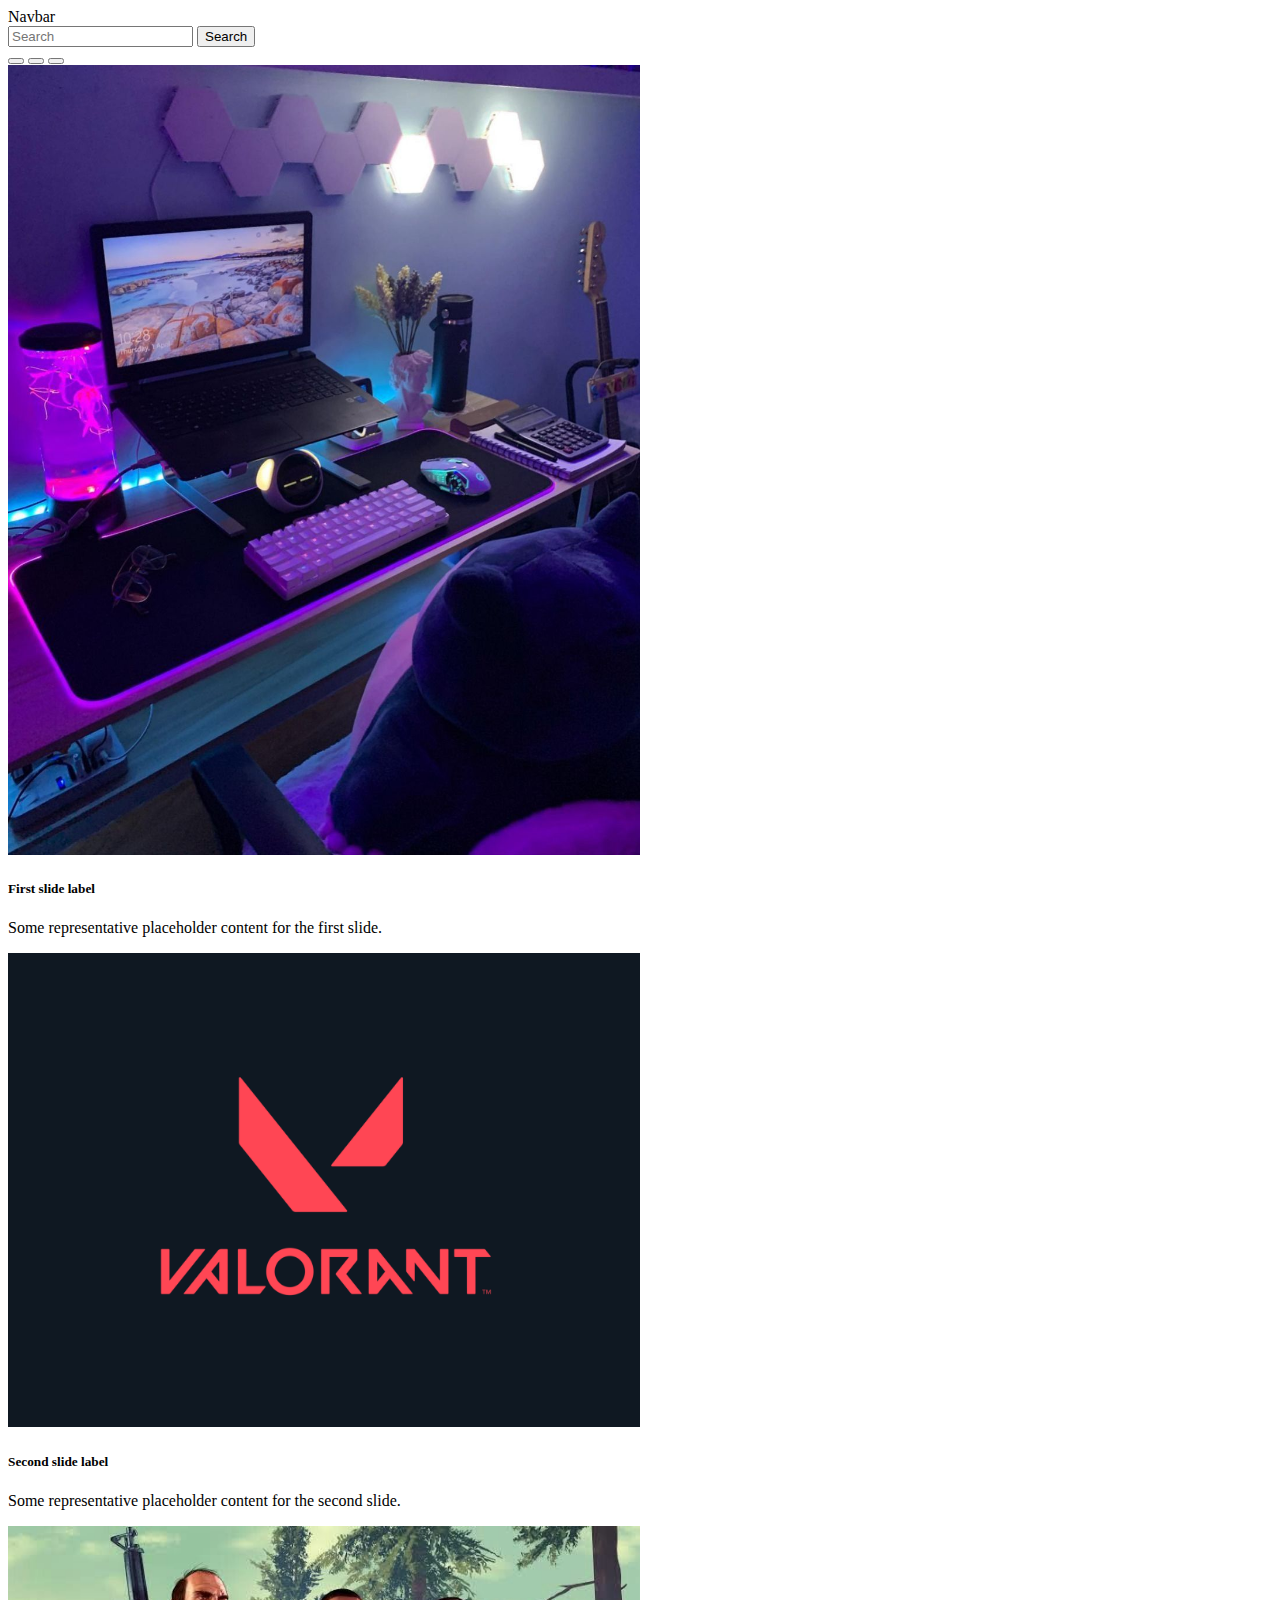
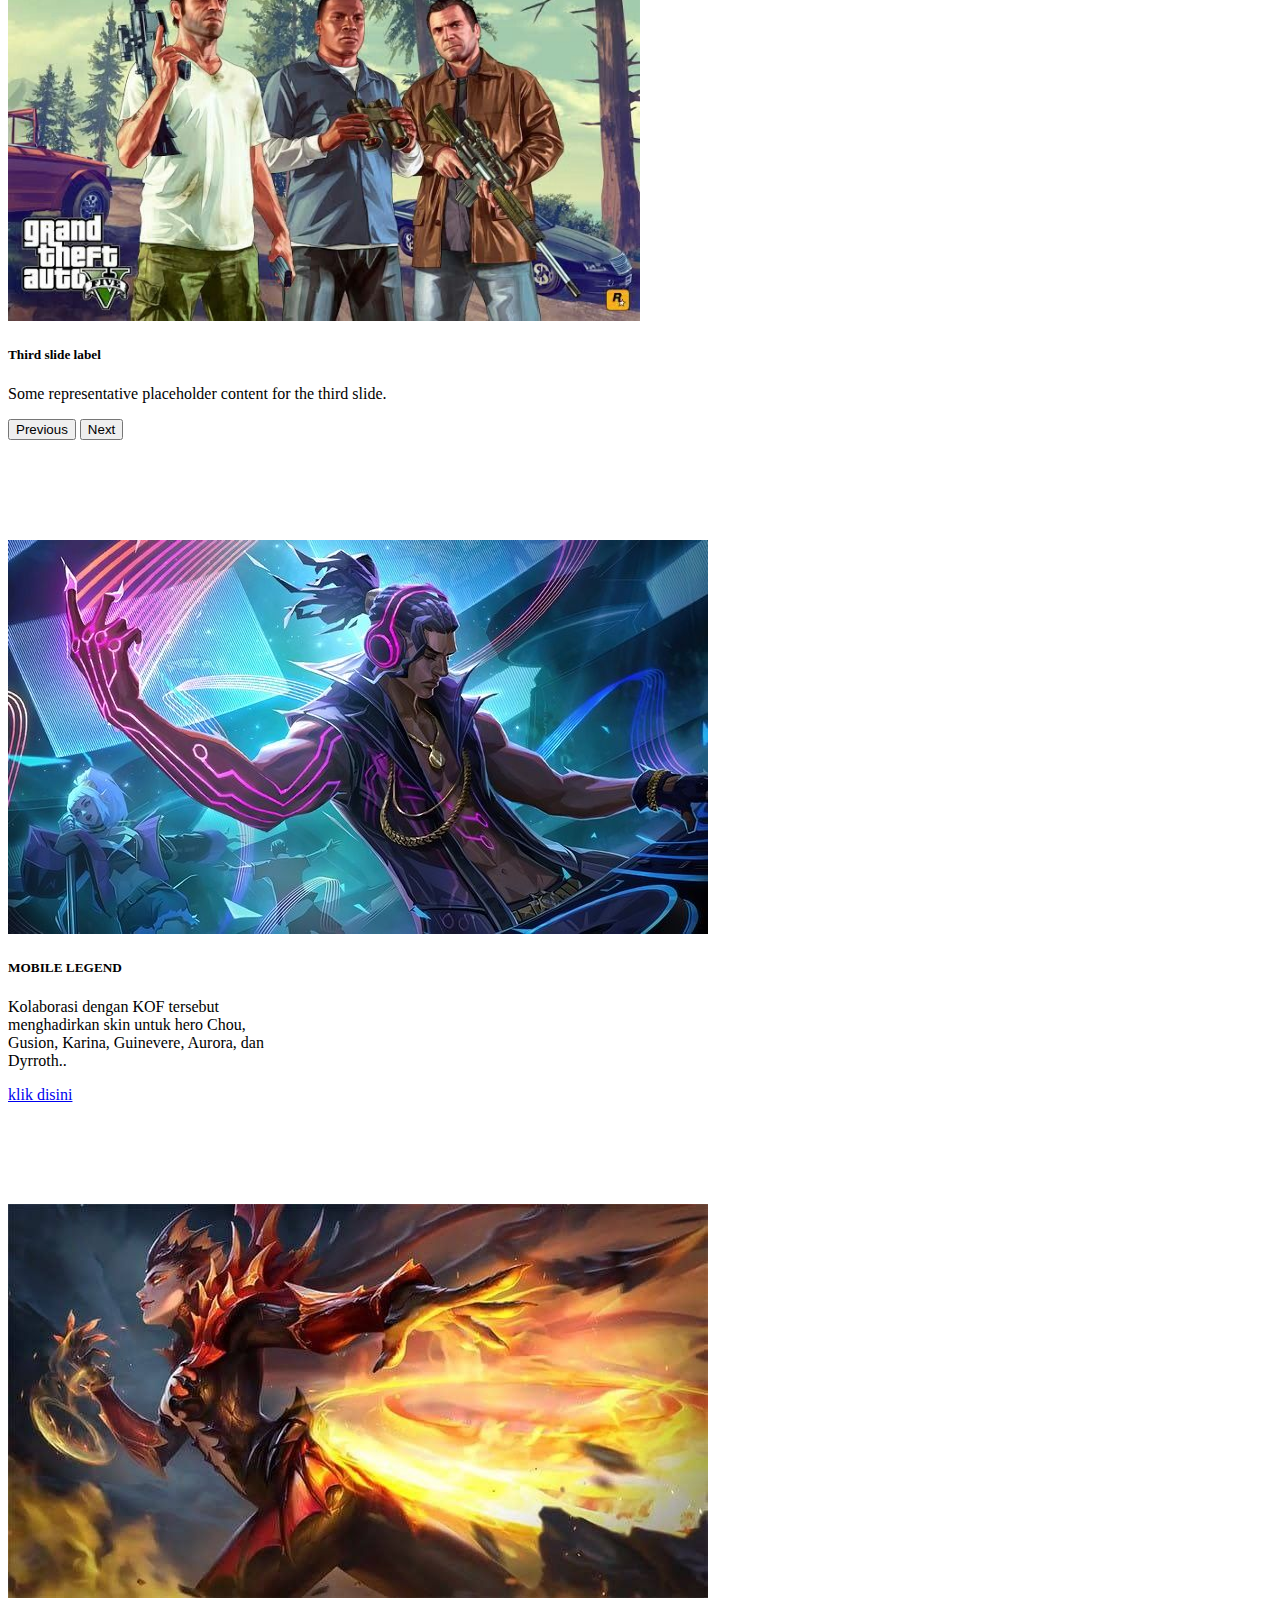
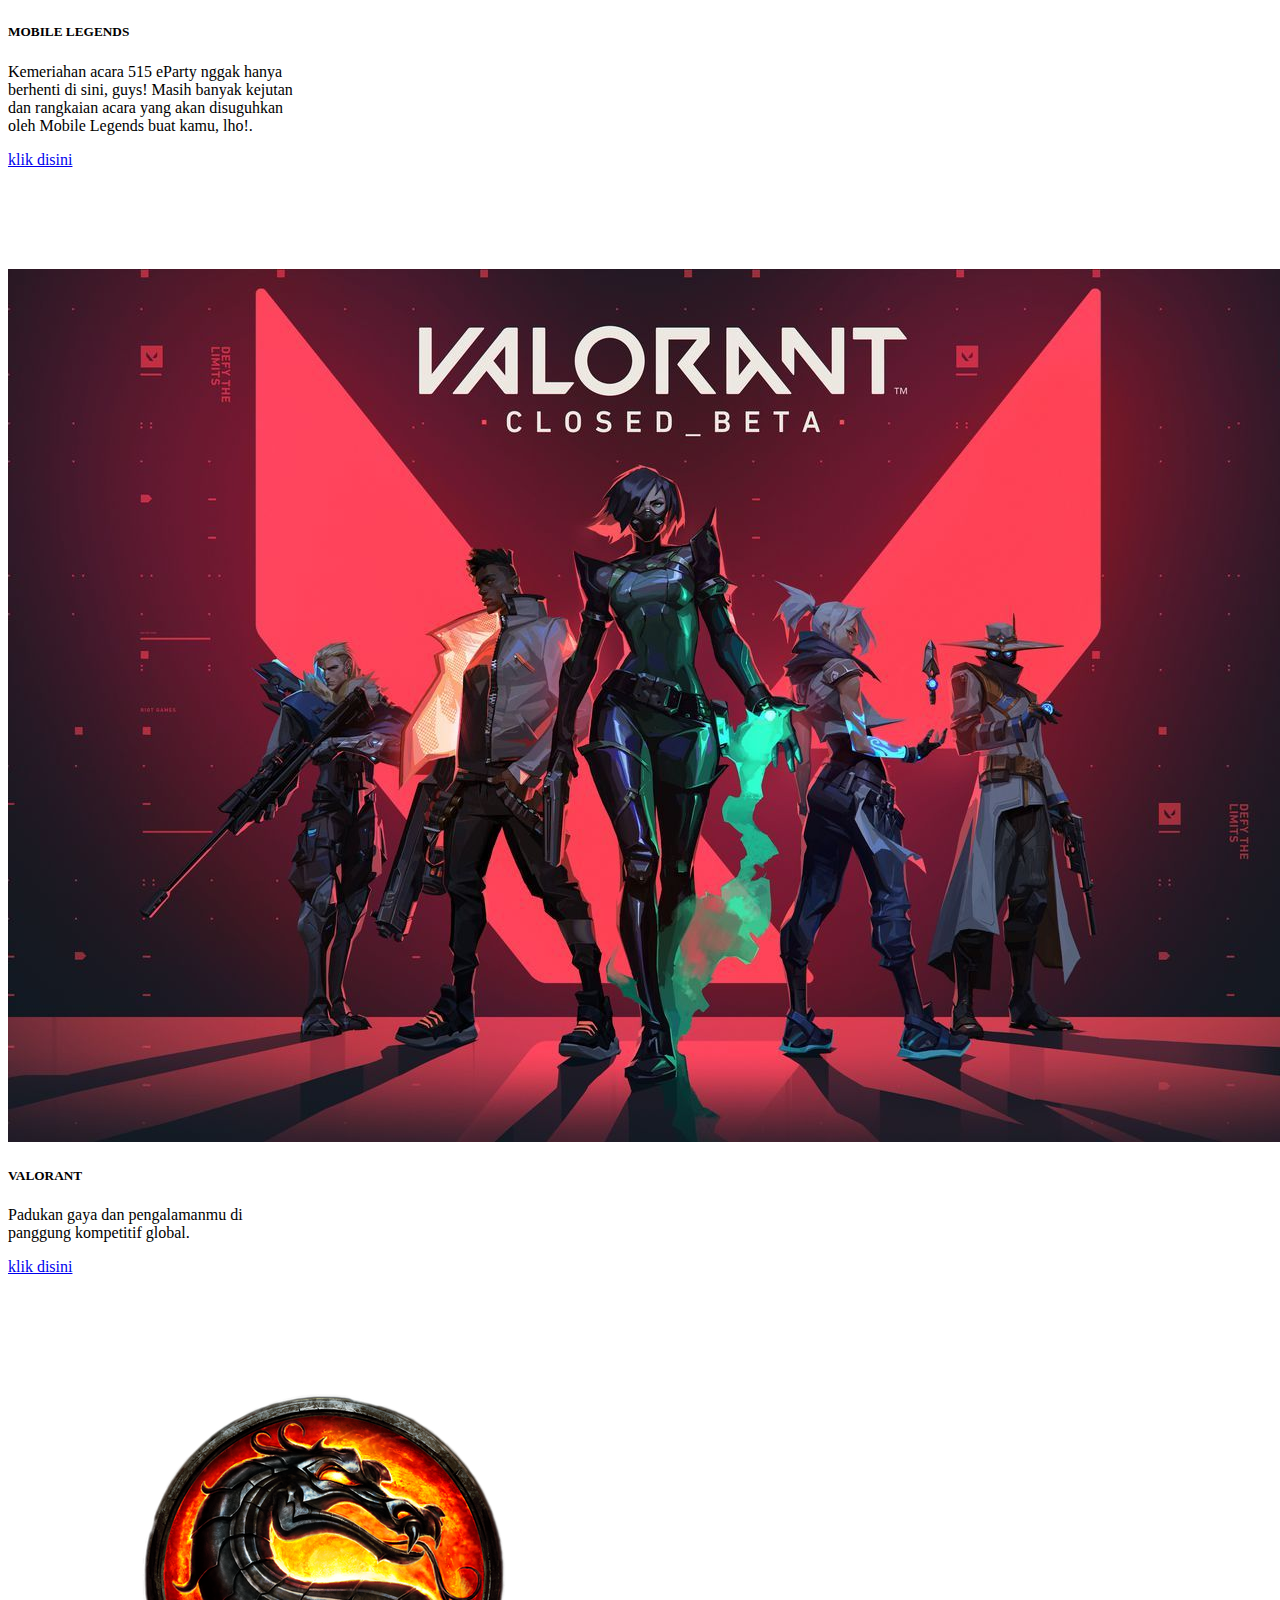
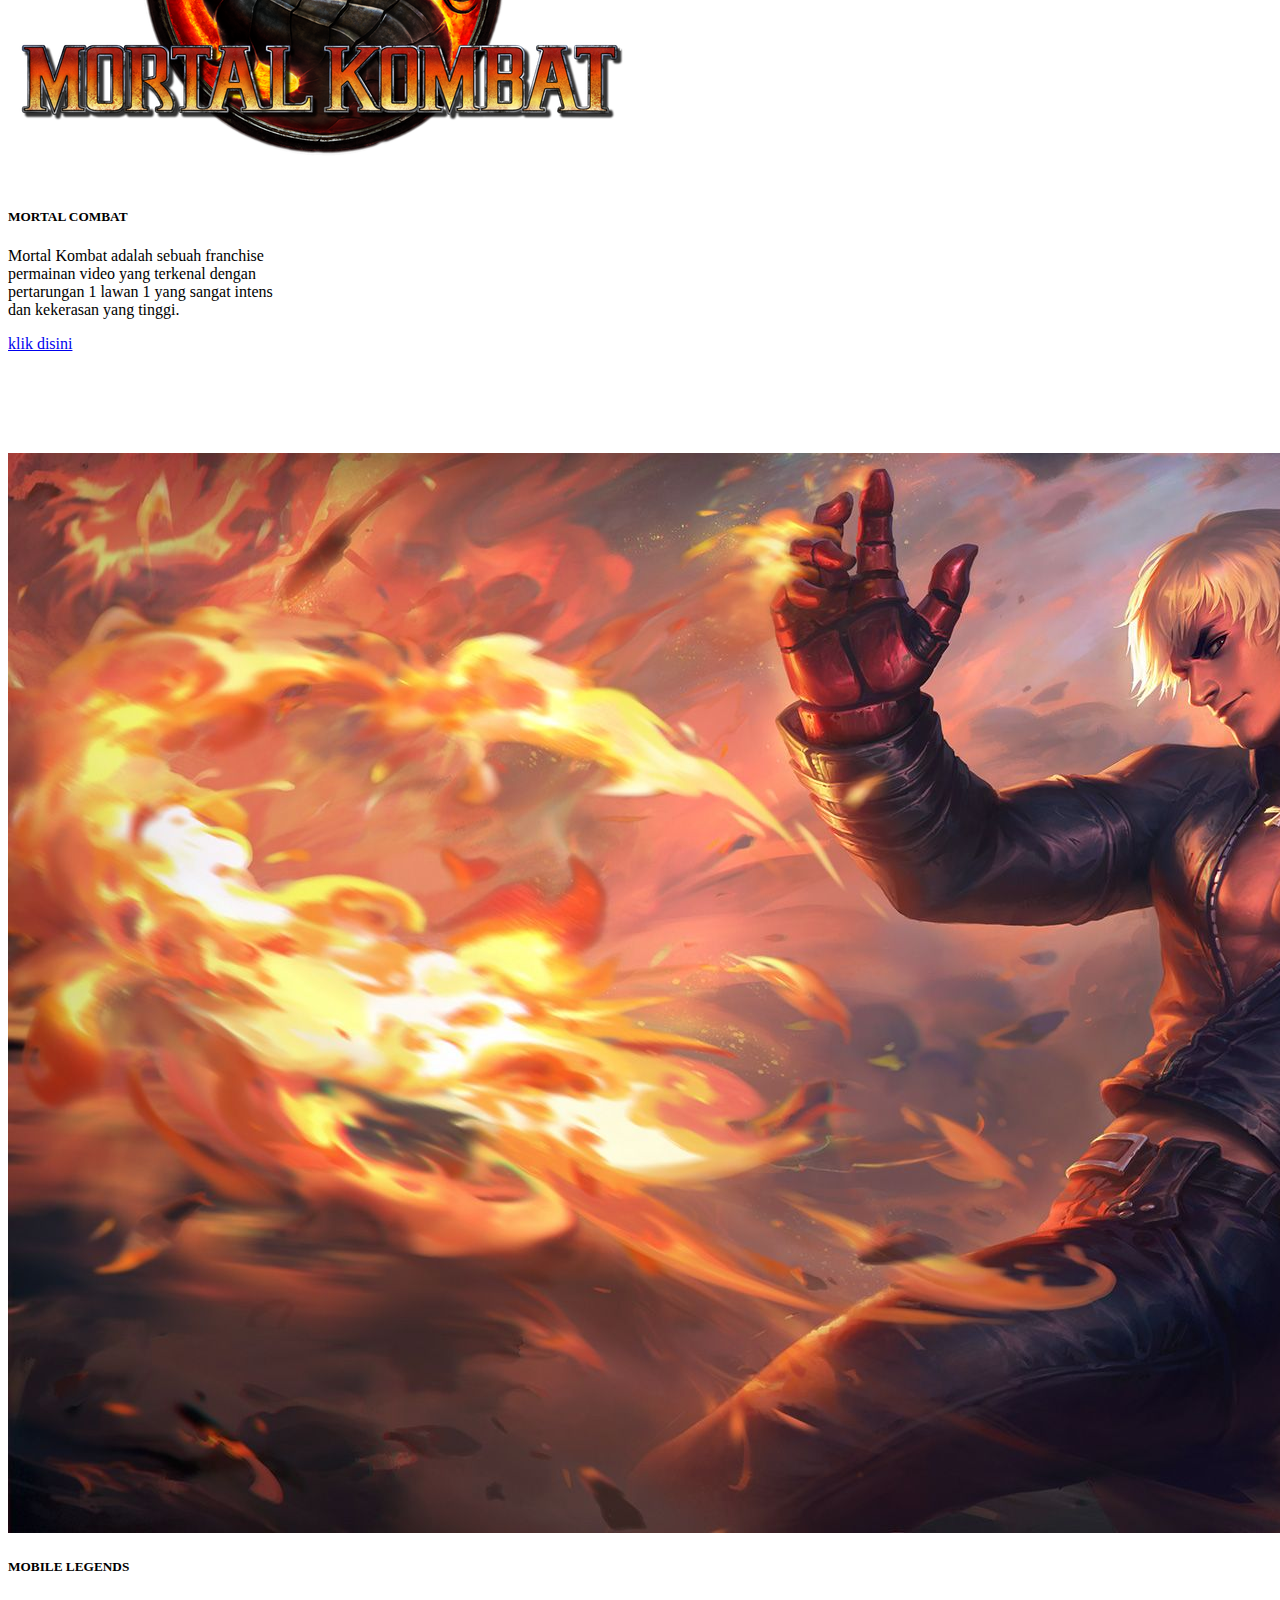
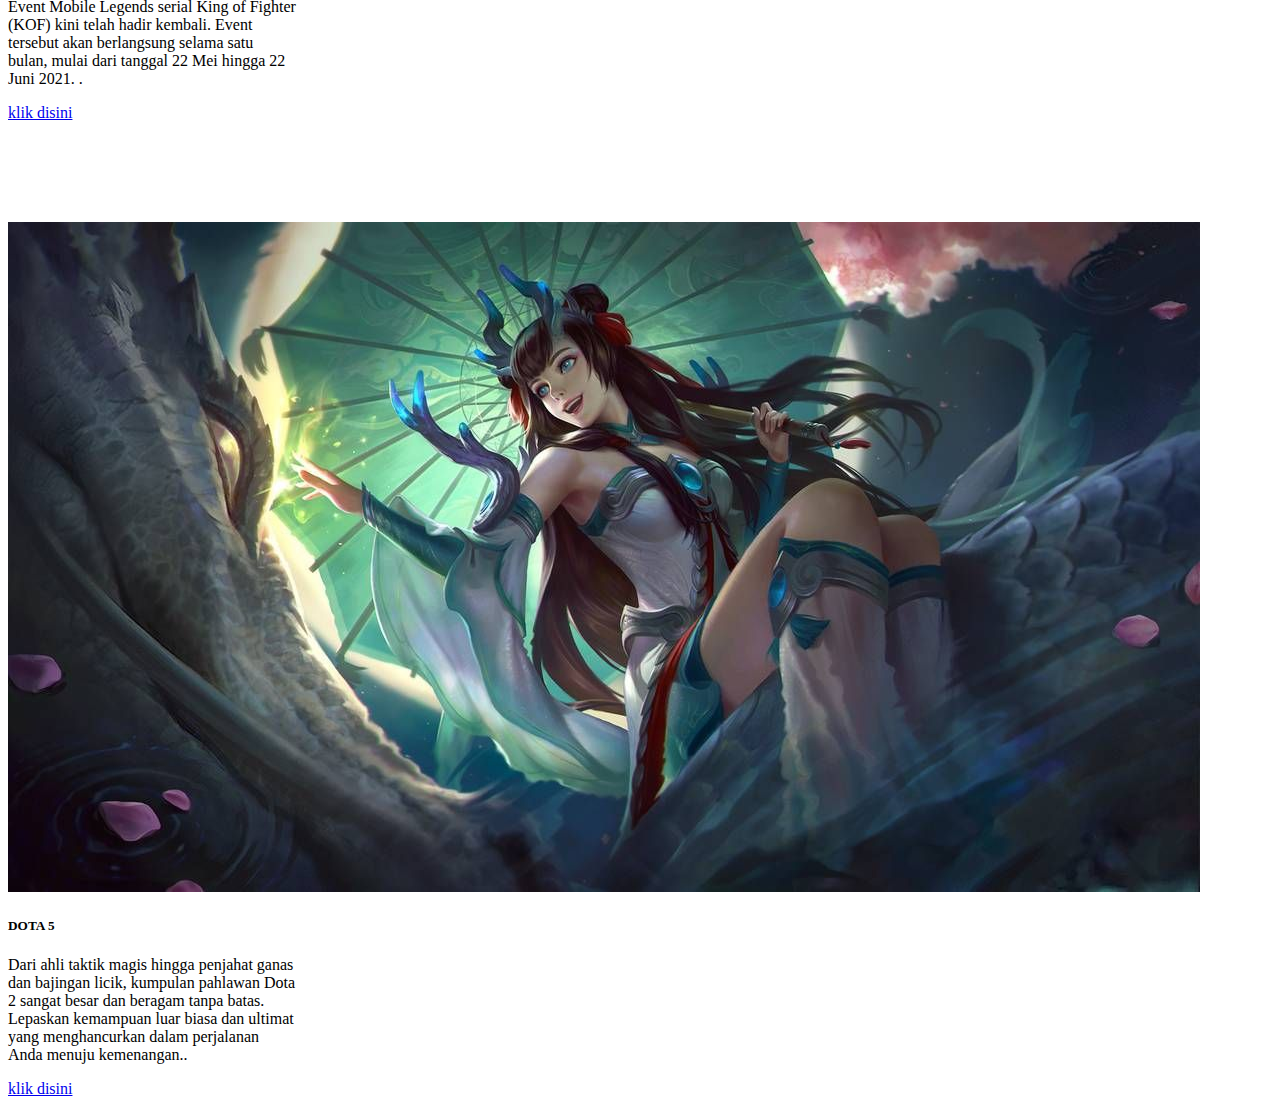
<file: workshop_web_dasar/home.html>
<!DOCTYPE html>
<html lang="en">
<head>
    <meta charset="UTF-8">
    <meta http-equiv="X-UA-Compatible" content="IE=edge">
    <meta name="viewport" content="width=device-width, initial-scale=1.0">
    <title>Document</title>
    <link href="https://cdn.jsdelivr.net/npm/bootstrap@5.3.0-alpha3/dist/css/bootstrap.min.css" rel="stylesheet" integrity="sha384-KK94CHFLLe+nY2dmCWGMq91rCGa5gtU4mk92HdvYe+M/SXH301p5ILy+dN9+nJOZ" crossorigin="anonymous">
</head>
<body>
    <nav class="navbar bg-body-tertiary">
        <div class="container-fluid">
          <a class="navbar-brand">Navbar</a>
          <form class="d-flex" role="search">
            <input class="form-control me-2" type="search" placeholder="Search" aria-label="Search">
            <button class="btn btn-outline-success" type="submit">Search</button>
          </form>
        </div>
      </nav>

    <div id="carouselExampleCaptions" class="carousel slide">
        <div class="carousel-indicators">
          <button type="button" data-bs-target="#carouselExampleCaptions" data-bs-slide-to="0" class="active" aria-current="true" aria-label="Slide 1"></button>
          <button type="button" data-bs-target="#carouselExampleCaptions" data-bs-slide-to="1" aria-label="Slide 2"></button>
          <button type="button" data-bs-target="#carouselExampleCaptions" data-bs-slide-to="2" aria-label="Slide 3"></button>
        </div>
        <div class="carousel-inner">
            <div class="carousel-item active">
              <img src="download.jpg" class="d-block w-100" alt="..." style="width: 50%;">
              <div class="carousel-caption d-none d-md-block">
                <h5>First slide label</h5>
                <p>Some representative placeholder content for the first slide.</p>
              </div>
            </div>
            <div class="carousel-item">
              <img src="VALORANT.png" class="d-block w-100" alt="..." style="width: 50%;">
              <div class="carousel-caption d-none d-md-block">
                <h5>Second slide label</h5>
                <p>Some representative placeholder content for the second slide.</p>
              </div>
            </div>
            <div class="carousel-item">
              <img src="You can now get GTA 5 + $1,000,000 in-game bonus for Free_ Here’s how.jpg" class="d-block w-100" alt="..." style="width: 50%;">
              <div class="carousel-caption d-none d-md-block">
                <h5>Third slide label</h5>
                <p>Some representative placeholder content for the third slide.</p>
              </div>
            </div>
          </div>
          
        <button class="carousel-control-prev" type="button" data-bs-target="#carouselExampleCaptions" data-bs-slide="prev">
          <span class="carousel-control-prev-icon" aria-hidden="true"></span>
          <span class="visually-hidden">Previous</span>
        </button>
        <button class="carousel-control-next" type="button" data-bs-target="#carouselExampleCaptions" data-bs-slide="next">
          <span class="carousel-control-next-icon" aria-hidden="true"></span>
          <span class="visually-hidden">Next</span>
        </button>
      </div>

<!-- dari sini tarok gambar-->
      <div class="container text-center">
  <div class="row">
    <div class="col">
        <div class="card" style="width: 18rem;margin-top: 100px;">
            <img src="Rare Gallery wallpaper.jpg" class="card-img-top" alt="...">
            <div class="card-body">
              <h5 class="card-title">MOBILE LEGEND</h5>
              <p class="card-text">Kolaborasi dengan KOF tersebut menghadirkan skin untuk hero Chou, Gusion, Karina, Guinevere, Aurora, dan Dyrroth..</p>
              <a href="#" class="btn btn-primary">klik disini</a>
            </div>
          </div>
    </div>
    <div class="col">
        <div class="card" style="width: 18rem; margin-top: 100px;">
            <img src="Karrie _ Dragon Queen.jpg" class="card-img-top" alt="...">
            <div class="card-body">
              <h5 class="card-title">MOBILE LEGENDS</h5>
              <p class="card-text">Kemeriahan acara 515 eParty nggak hanya berhenti di sini, guys!

                Masih banyak kejutan dan rangkaian acara yang akan disuguhkan oleh Mobile Legends buat kamu, lho!.</p>
              <a href="#" class="btn btn-primary">klik disini</a>
            </div>
          </div>
    </div>
    <div class="col">
        <div class="card" style="width: 18rem;margin-top: 100px;">
            <img src="Riot’s shooter Valorant goes into beta on April 7th.jpg" class="card-img-top" alt="...">
            <div class="card-body">
              <h5 class="card-title">VALORANT</h5>
              <p class="card-text">Padukan gaya dan pengalamanmu di panggung kompetitif global.</p>
              <a href="#" class="btn btn-primary">klik disini</a>
            </div>
          </div>
    </div>
  </div>
</div>
<div class="container text-center">
    <div class="row">
      <div class="col">
          <div class="card" style="width: 18rem;margin-top: 100px;">
              <img src="Logo.png" class="card-img-top" alt="...">
              <div class="card-body">
                <h5 class="card-title">MORTAL COMBAT</h5>
                <p class="card-text">Mortal Kombat adalah sebuah franchise permainan video yang terkenal dengan pertarungan 1 lawan 1 yang sangat intens dan kekerasan yang tinggi.</p>
                <a href="#" class="btn btn-primary">klik disini</a>
              </div>
            </div>
      </div>
      <div class="col">
          <div class="card" style="width: 18rem; margin-top: 100px;">
              <img src="Gusion_Cosmetics.jpg" class="card-img-top" alt="...">
              <div class="card-body">
                <h5 class="card-title">MOBILE LEGENDS</h5>
                <p class="card-text">Event Mobile Legends serial King of Fighter (KOF) kini telah hadir kembali.

                    Event tersebut akan berlangsung selama satu bulan, mulai dari tanggal 22 Mei hingga 22 Juni 2021.
                    
            .</p>
                <a href="#" class="btn btn-primary">klik disini</a>
                
              </div>
            </div>
      </div>
      <div class="col">
          <div class="card" style="width: 18rem;margin-top: 100px;">
              <img src="Kagura Soryu Maiden by makinig on DeviantArt.jpg" class="card-img-top" alt="...">
              <div class="card-body">
                <h5 class="card-title">DOTA 5</h5>
                <p class="card-text">Dari ahli taktik magis hingga penjahat ganas dan bajingan licik, kumpulan pahlawan Dota 2 sangat besar dan beragam tanpa batas. Lepaskan kemampuan luar biasa dan ultimat yang menghancurkan dalam perjalanan Anda menuju kemenangan..</p>
                <a href="#" class="btn btn-primary">klik disini</a>
              </div>
            </div>
      </div>
    </div>
  </div>
    <script src="https://cdn.jsdelivr.net/npm/bootstrap@5.3.0-alpha3/dist/js/bootstrap.bundle.min.js" integrity="sha384-ENjdO4Dr2bkBIFxQpeoTz1HIcje39Wm4jDKdf19U8gI4ddQ3GYNS7NTKfAdVQSZe" crossorigin="anonymous"></script>
</body>
</html>
</file>
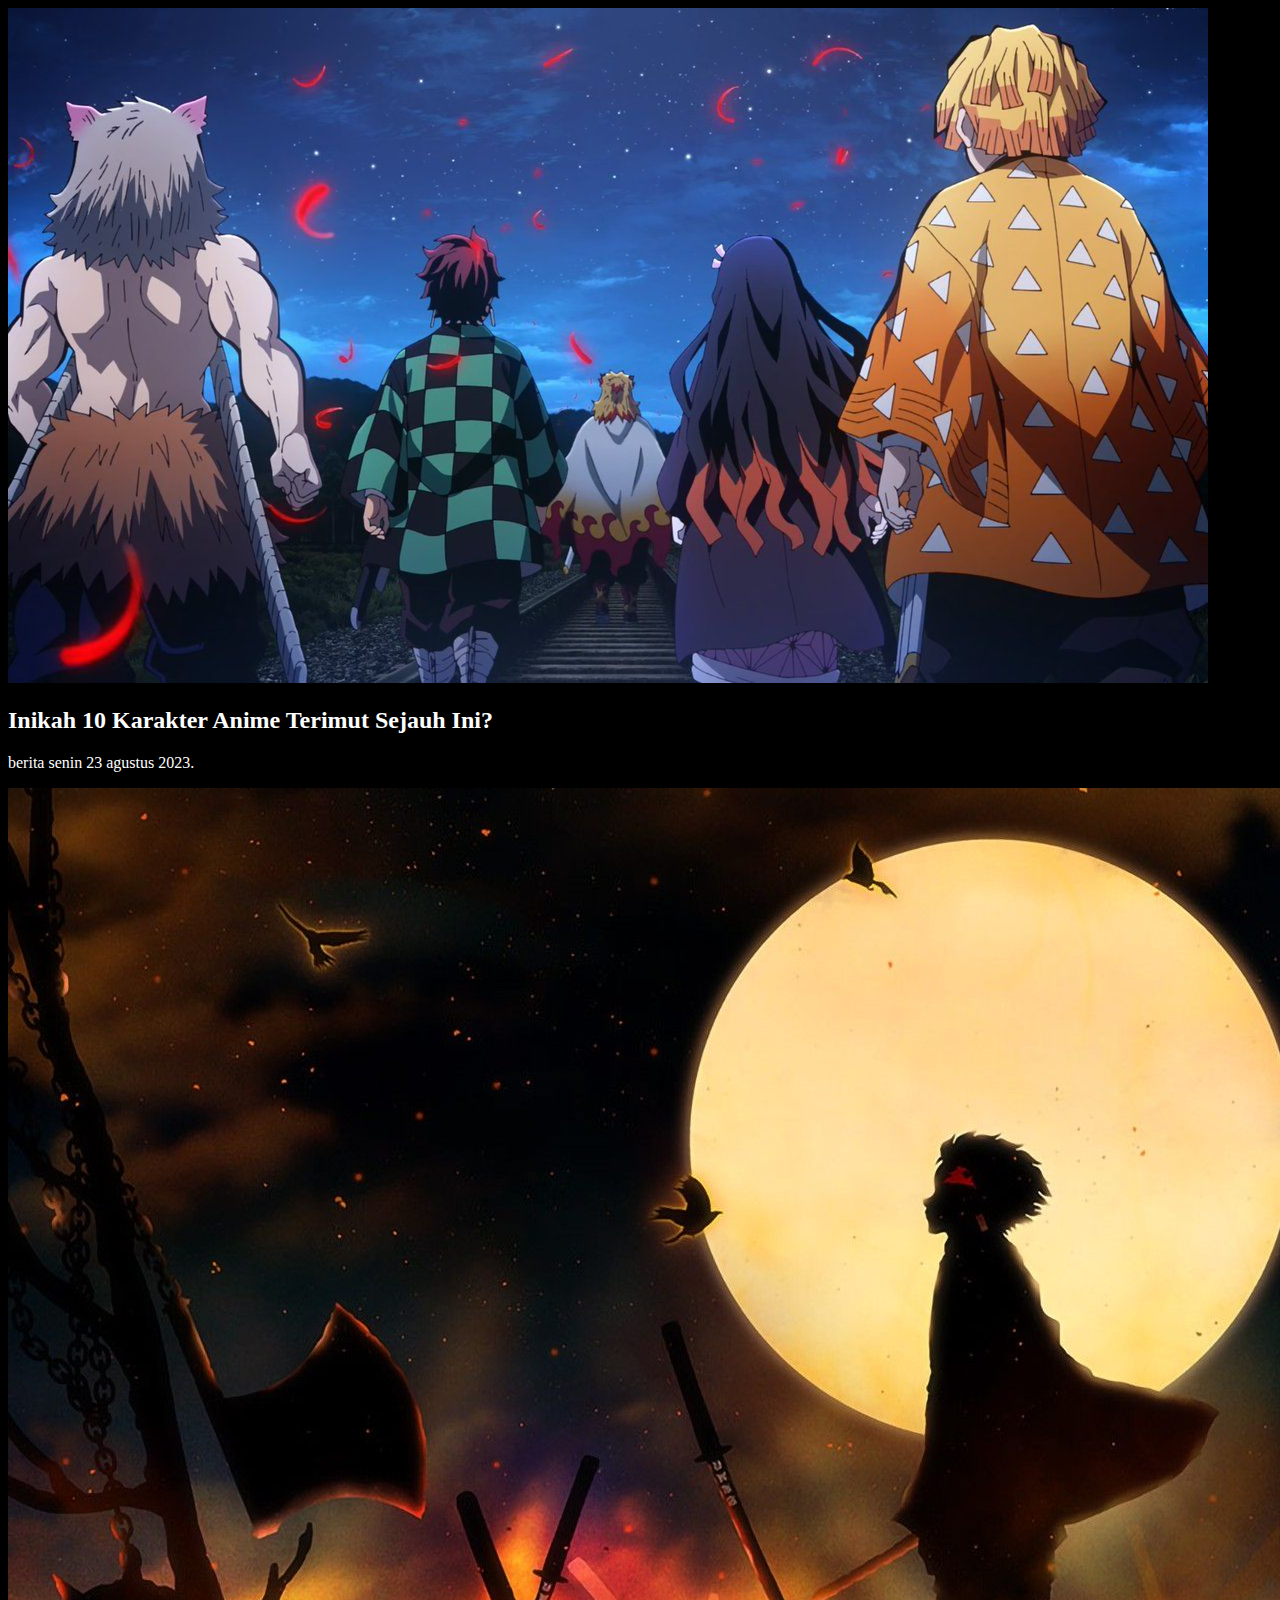
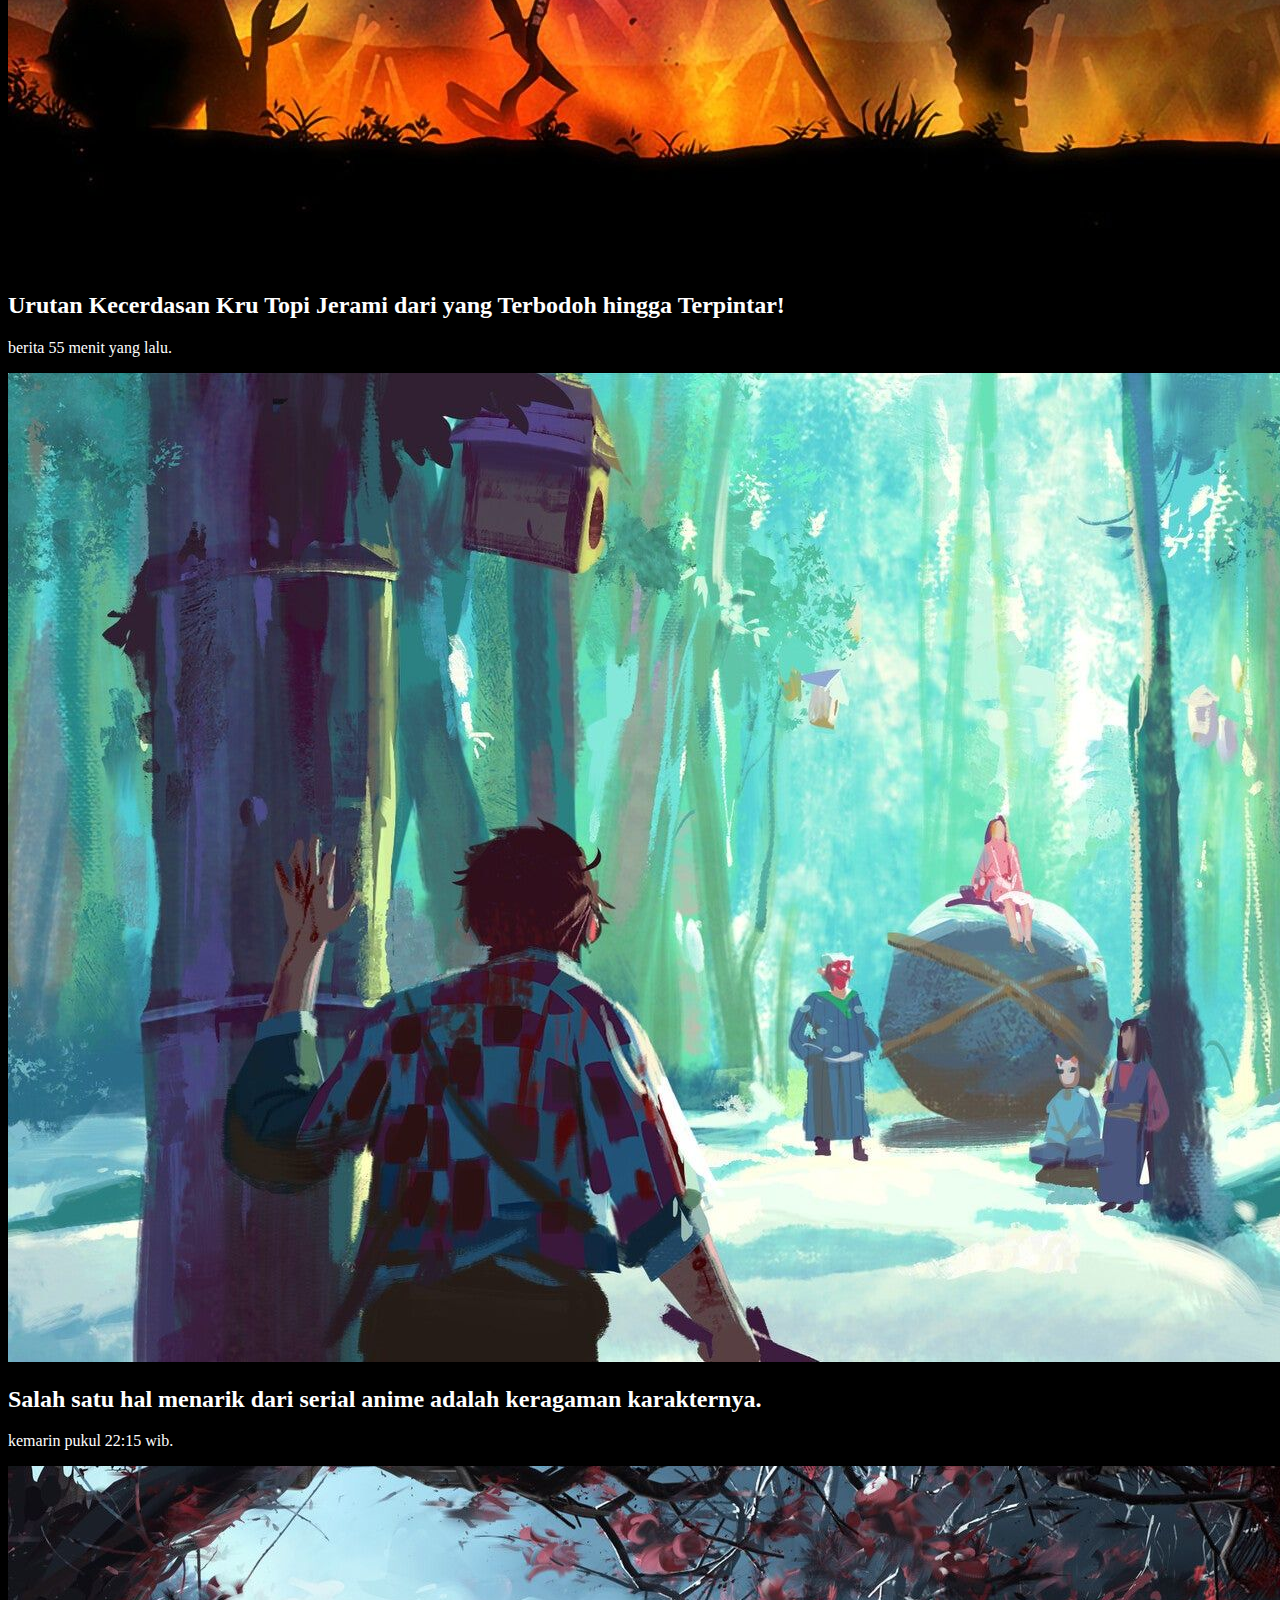
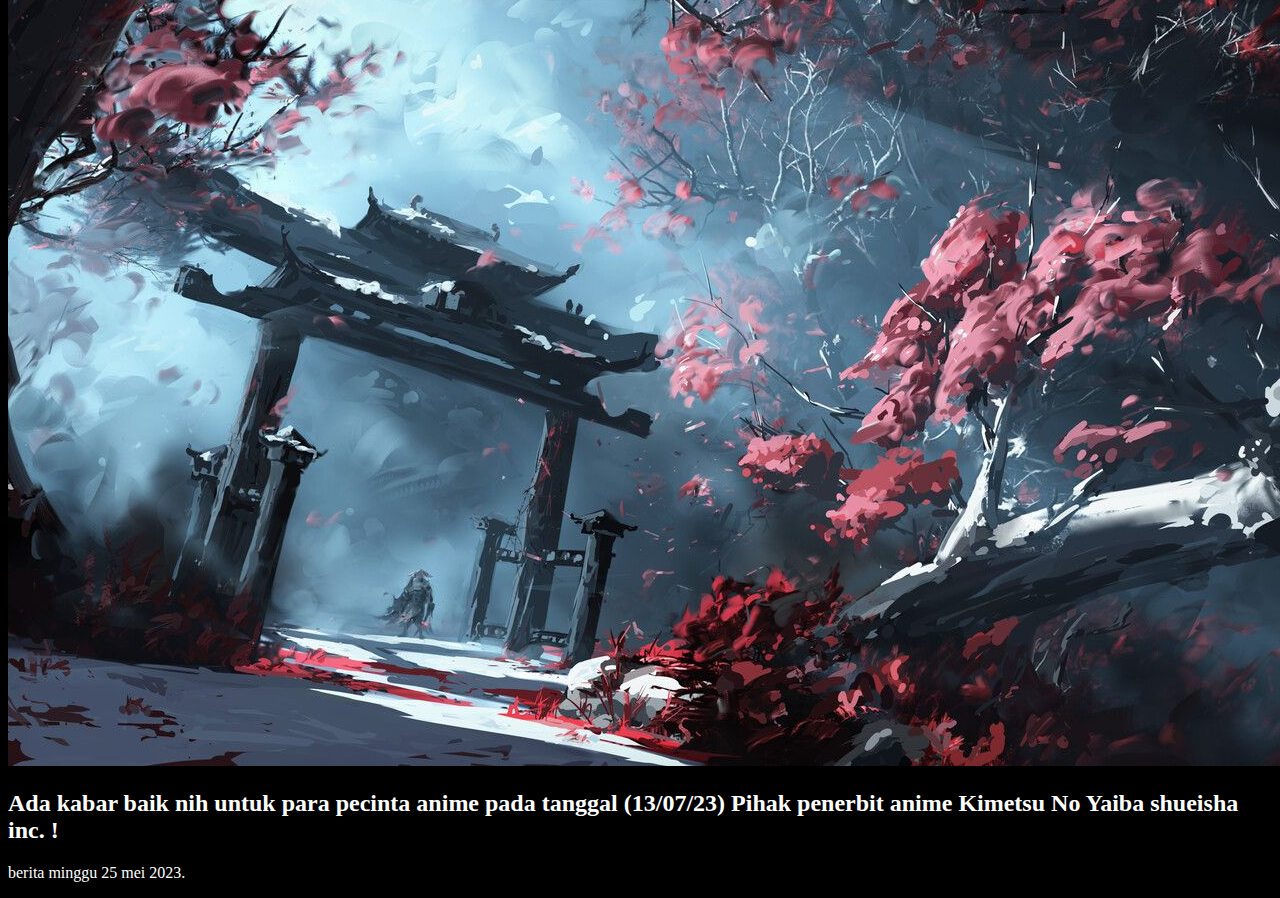
<file: workshop_web_dasar/news.html>
<!DOCTYPE html>
<html lang="en">
<head>
    <meta charset="UTF-8">
    <meta http-equiv="X-UA-Compatible" content="IE=edge">
    <meta name="viewport" content="width=device-width, initial-scale=1.0">
    <link href="https://cdn.jsdelivr.net/npm/bootstrap@5.3.0-alpha3/dist/css/bootstrap.min.css" rel="stylesheet" integrity="sha384-KK94CHFLLe+nY2dmCWGMq91rCGa5gtU4mk92HdvYe+M/SXH301p5ILy+dN9+nJOZ" crossorigin="anonymous">
    <title>Document</title>
</head>
<body style="background-color: black;">

    <div class="container text-center">
        <div class="row">
          <div class="col">
            <img src="Demon Slayer Perfect Shots on Twitter.jpg" class="img-thumbnail" alt="...">
          </div>
          <div class="col">
            <h2 style="color: white;">Inikah 10 Karakter Anime Terimut Sejauh Ini?</h2>
            <p style="color: white;">berita senin 23 agustus 2023.</p>
          </div>
          <div class="col">
           
          </div>
        </div>
      </div>


      <div class="container text-center">
        <div class="row">
          <div class="col">
            <img src="Tanjirou Kamado.jpg" class="img-thumbnail" alt="...">
          </div>
          <div class="col">
            <h2 style="color: white;">Urutan Kecerdasan Kru Topi Jerami dari yang Terbodoh hingga Terpintar!</h2>
            <p style="color: white;">berita 55 menit yang lalu.</p>
          </div>
          <div class="col">
           
          </div>
        </div>
      </div>


      <div class="container text-center">
        <div class="row">
          <div class="col">
            <img src="[1920_1080] From an anime called Demon Slayer.jpg" class="img-thumbnail" alt="...">
          </div>
          <div class="col">
            <h2 style="color: white;">Salah satu hal menarik dari serial anime adalah keragaman karakternya. </h2>
            <p style="color: white;">kemarin pukul 22:15 wib.</p>
          </div>
          <div class="col">
           
          </div>
        </div>
      </div>



      <div class="container text-center">
        <div class="row">
          <div class="col">
            <img src="Ghostly Gate, Andrew Maleski.jpg" class="img-thumbnail" alt="...">
          </div>
          <div class="col">
            <h2 style="color: white;">Ada kabar baik nih untuk para pecinta anime pada tanggal (13/07/23) Pihak penerbit anime Kimetsu No Yaiba shueisha inc.



                !</h2>
            <p style="color: white;">berita minggu 25 mei 2023.</p>
          </div>
          <div class="col">
           
          </div>
        </div>
      </div>
      
      <script src="https://cdn.jsdelivr.net/npm/bootstrap@5.3.0-alpha3/dist/js/bootstrap.bundle.min.js" integrity="sha384-ENjdO4Dr2bkBIFxQpeoTz1HIcje39Wm4jDKdf19U8gI4ddQ3GYNS7NTKfAdVQSZe" crossorigin="anonymous"></script>
</body>
</html>
</file>
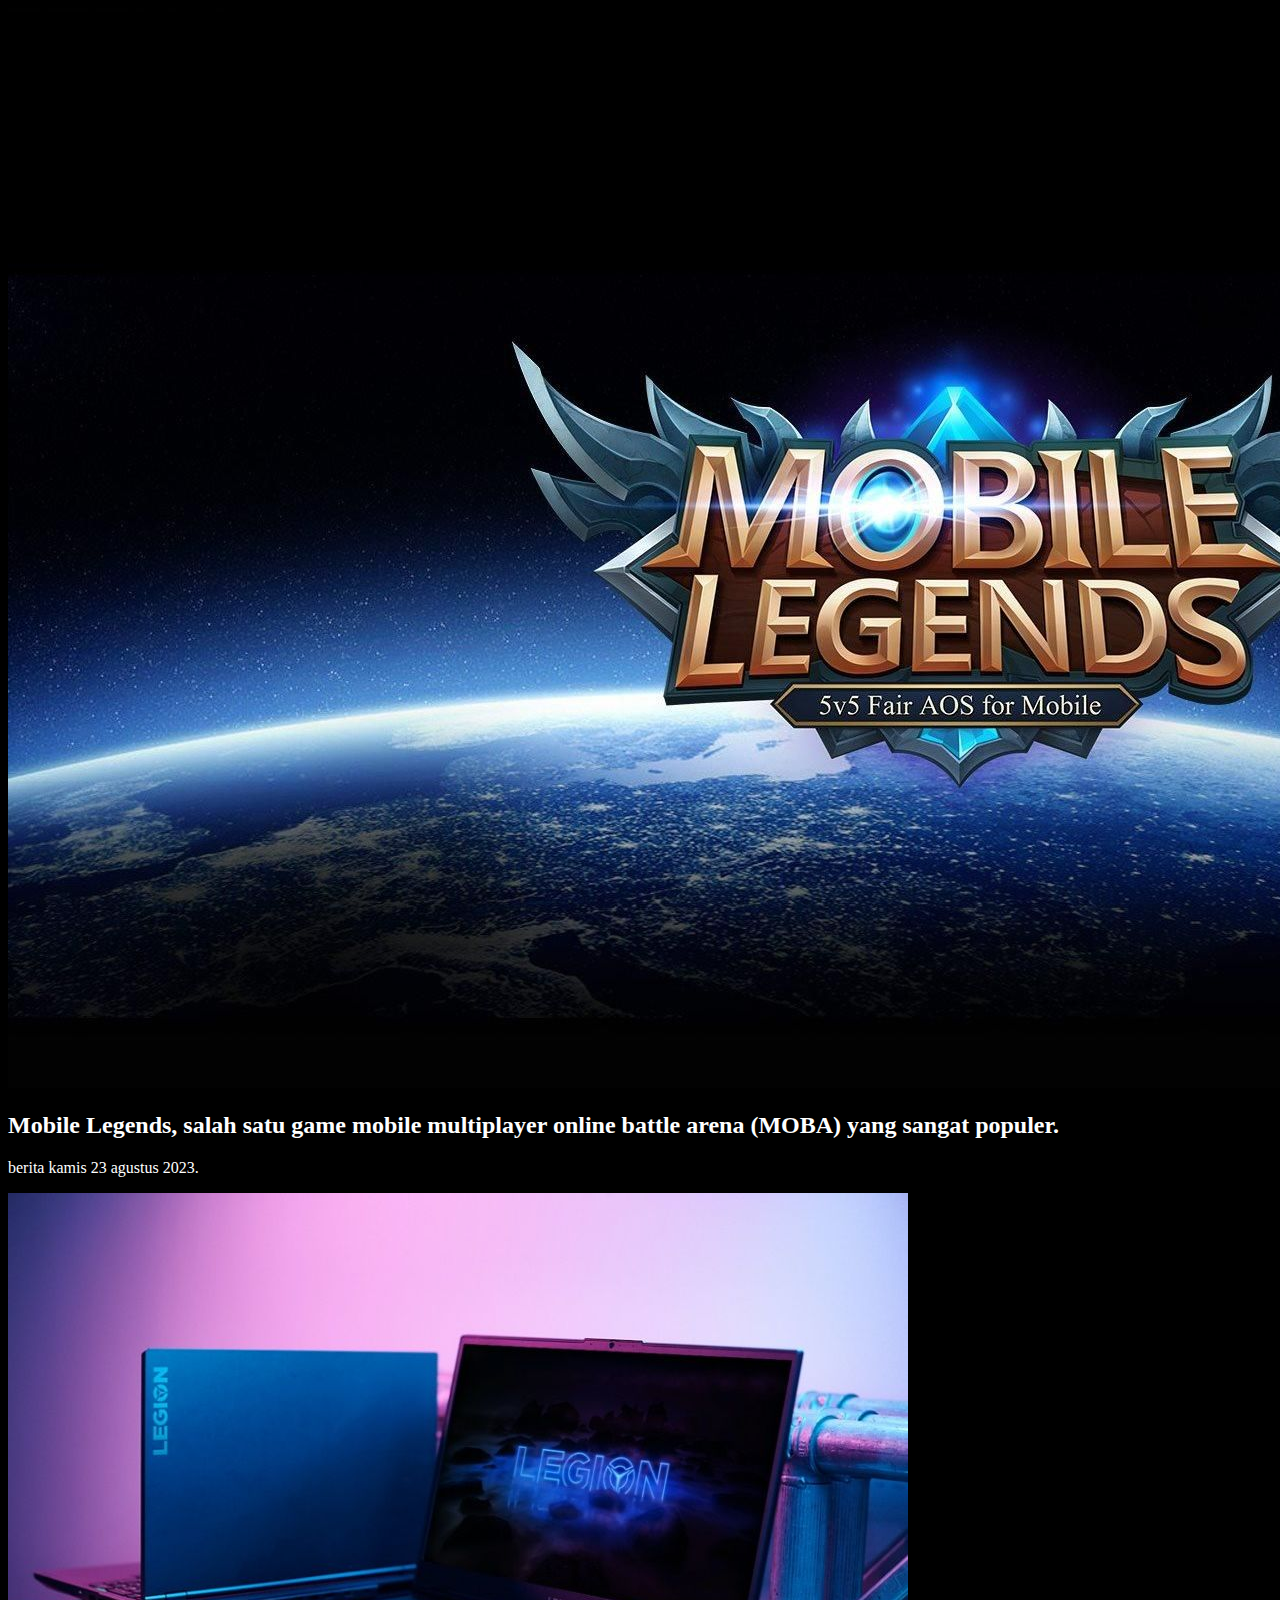
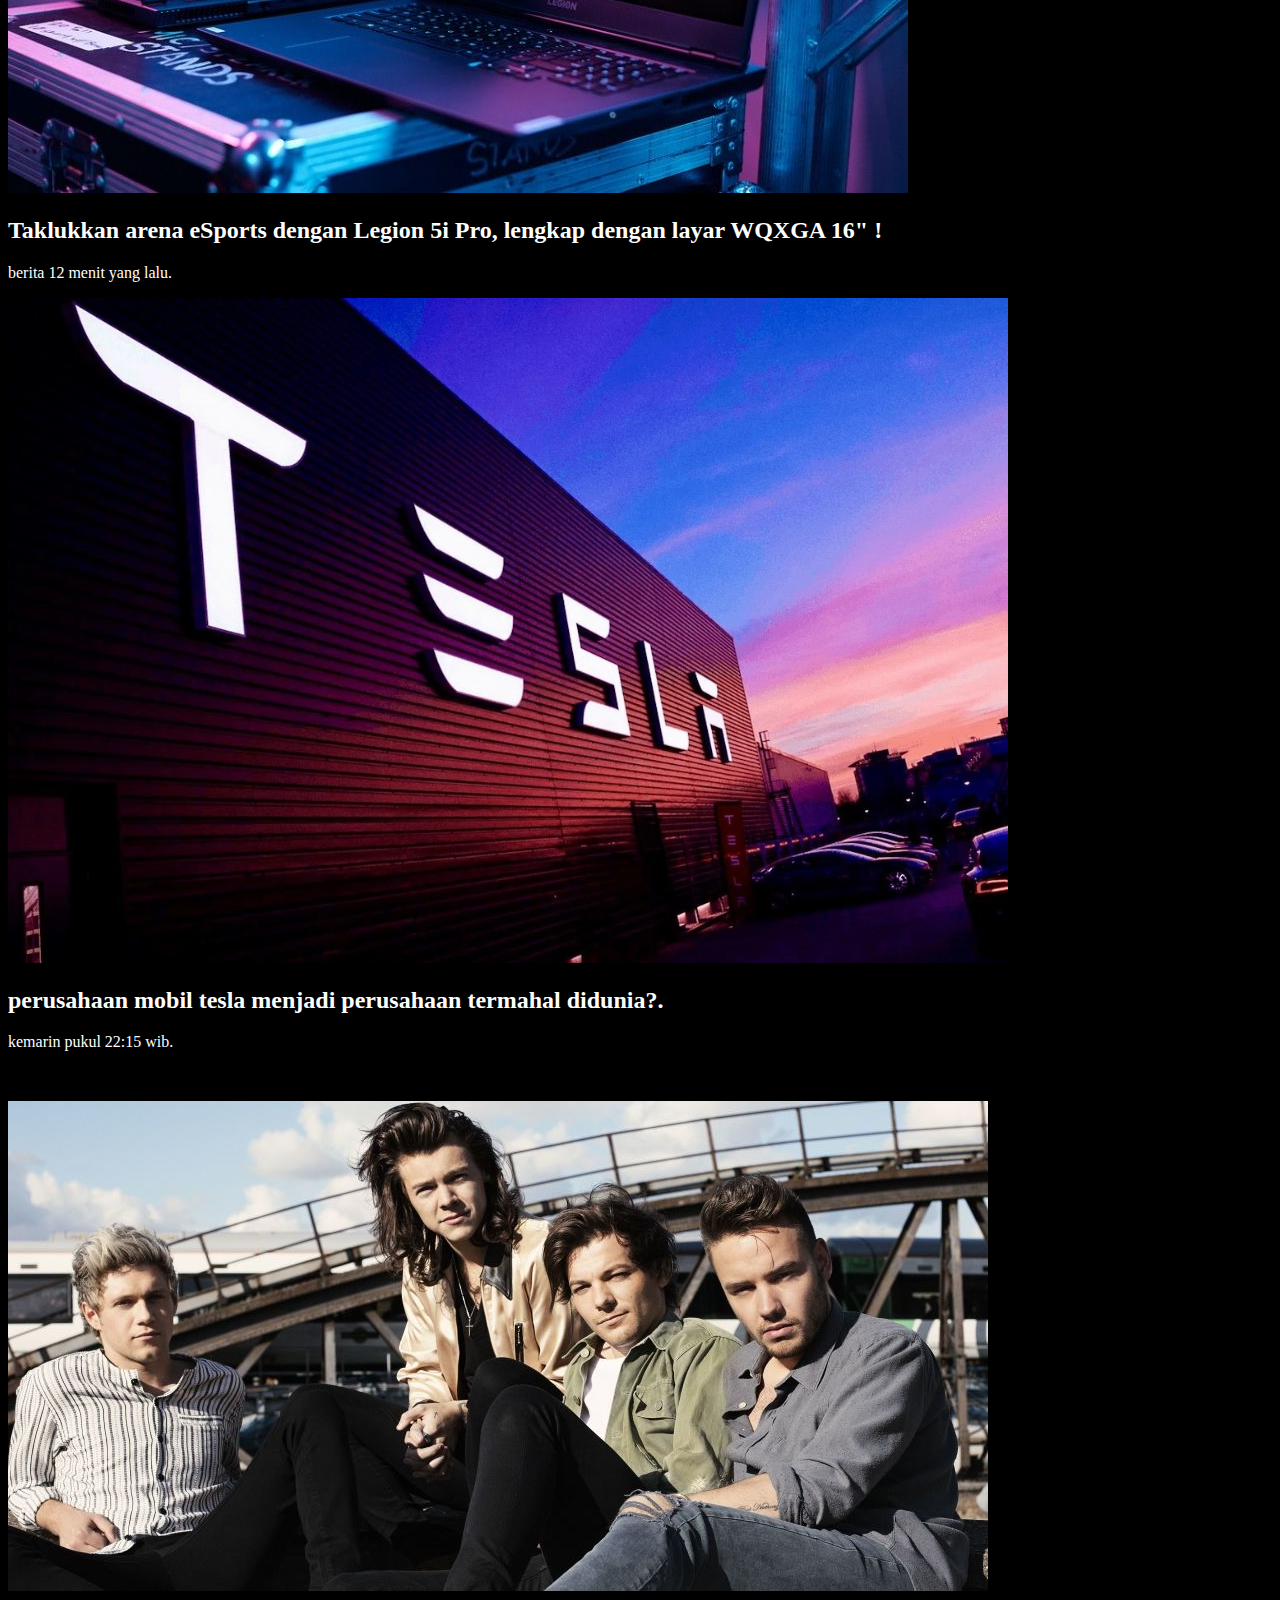
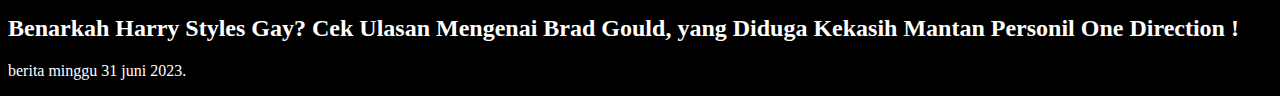
<file: workshop_web_dasar/populer.html>
<!DOCTYPE html>
<html lang="en">
<head>
    <meta charset="UTF-8">
    <meta http-equiv="X-UA-Compatible" content="IE=edge">
    <meta name="viewport" content="width=device-width, initial-scale=1.0">
    <link href="https://cdn.jsdelivr.net/npm/bootstrap@5.3.0-alpha3/dist/css/bootstrap.min.css" rel="stylesheet" integrity="sha384-KK94CHFLLe+nY2dmCWGMq91rCGa5gtU4mk92HdvYe+M/SXH301p5ILy+dN9+nJOZ" crossorigin="anonymous">
    <title>Document</title>
</head>
<body style="background-color:black;">

    <div class="container text-center">
        <div class="row">
          <div class="col">
            <img src="Instant BP _ Mobile Legends Trick.jpg" class="img-thumbnail" alt="...">
          </div>
          <div class="col">
            <h2 style="color: white;">Mobile Legends, salah satu game mobile multiplayer online battle arena (MOBA) yang sangat populer.</h2>
            <p style="color: white;">berita kamis 23 agustus 2023.</p>
          </div>
          <div class="col">
            
          </div>
        </div>
      </div>


      <div class="container text-center">
        <div class="row">
          <div class="col">
            <img src="Lenovo Gaming _Epprenticeship_ Takes Your Passion Pro _ Man of Many.jpg" class="img-thumbnail" alt="...">
          </div>
          <div class="col">
            <h2 style="color: white;">Taklukkan arena eSports dengan Legion 5i Pro, lengkap dengan layar WQXGA 16" !</h2>
            <p style="color: white;">berita 12 menit yang lalu.</p>
          </div>
          <div class="col">
           
          </div>
        </div>
      </div>


      <div class="container text-center">
        <div class="row">
          <div class="col">
            <img src="FCA Locked with Tesla (TSLA) on Carbon Credits with Multi-Year Agreement.png" class="img-thumbnail" alt="...">
          </div>
          <div class="col">
            <h2 style="color: white;">perusahaan mobil tesla menjadi perusahaan termahal didunia?. </h2>
            <p style="color: white;">kemarin pukul 22:15 wib.</p>
          </div>
          <div class="col">
           <p>@rafsanjani</p>
          </div>
        </div>
      </div>



      <div class="container text-center">
        <div class="row">
          <div class="col">
            <img src="Niall Horan_ Our solo albums won't sound like 1D.jpg" class="img-thumbnail" alt="...">
          </div>
          <div class="col">
            <h2 style="color: white;">Benarkah Harry Styles Gay? Cek Ulasan Mengenai Brad Gould, yang Diduga Kekasih Mantan Personil One Direction



                !</h2>
            <p style="color: white;">berita minggu 31 juni 2023.</p>
          </div>
          <div class="col">
           
          </div>
        </div>
      </div>
      
      <script src="https://cdn.jsdelivr.net/npm/bootstrap@5.3.0-alpha3/dist/js/bootstrap.bundle.min.js" integrity="sha384-ENjdO4Dr2bkBIFxQpeoTz1HIcje39Wm4jDKdf19U8gI4ddQ3GYNS7NTKfAdVQSZe" crossorigin="anonymous"></script>
</body>
</html>
</file>
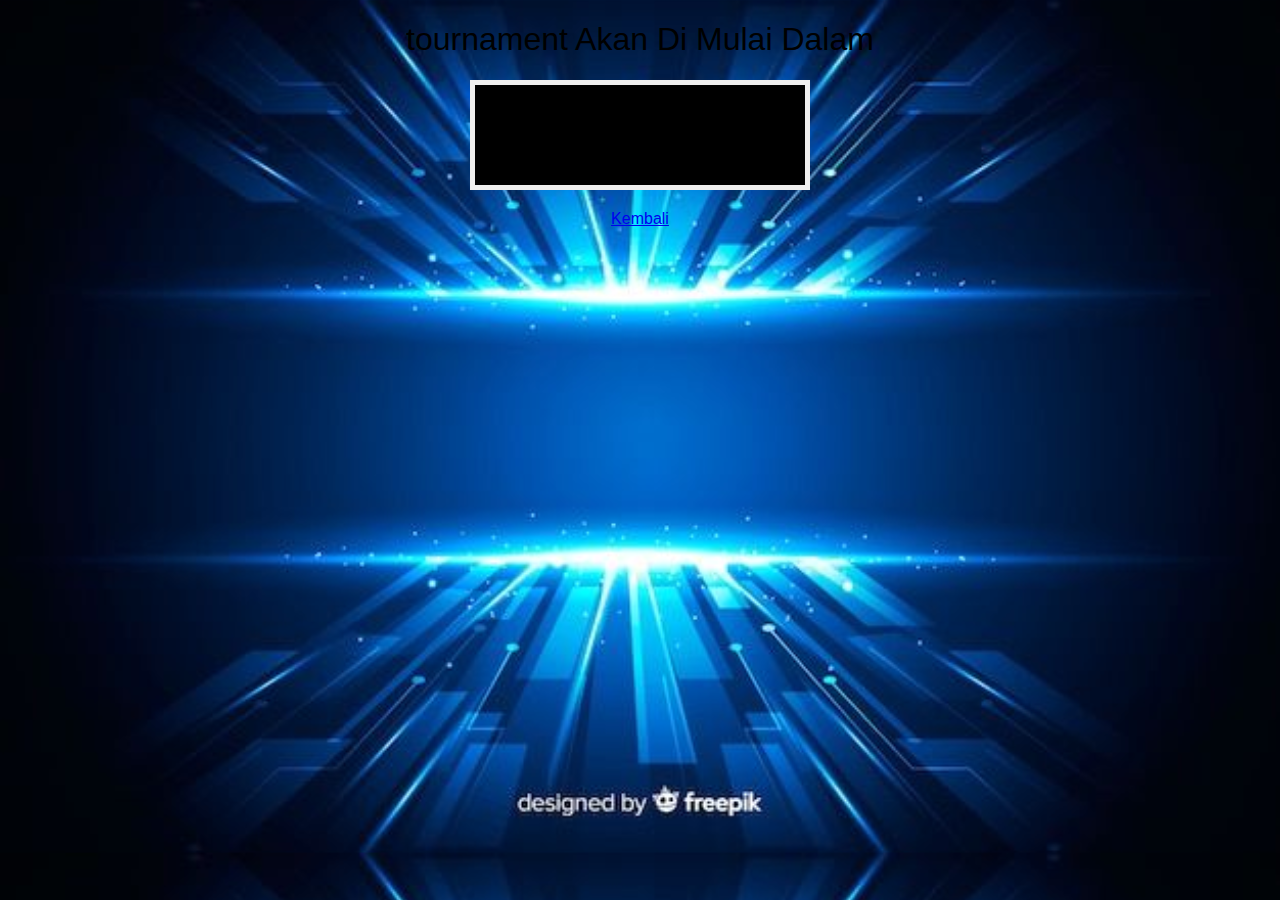
<file: workshop_web_dasar/tournamnet.html>
<!DOCTYPE html>
<html>
<head>
	<title>event</title>
    <link rel="stylesheet" href="bee.css">
</head>
<body >
 

 
<center>
	<h1>tournament  Akan Di Mulai Dalam</h1>
	<h2></h2>
</center>
 
<div class="jam-digital-malasngoding">
	<div class="kotak">
		<p id="jam"></p>
	</div>
	<div class="kotak">
		<p id="menit"></p>
	</div>
	<div class="kotak">
		<p id="detik"></p>
	</div>
</div>
 
<center>
	<a href="http://127.0.0.1:5500/halamanutama/Halamanutama.html?#" --bs-dark-text-emphasis>Kembali</a>
</center>
 
<script>
	window.setTimeout("waktu()", 1000);
 
	function waktu() {
		var waktu = new Date();
		setTimeout("waktu()", 1000);
		document.getElementById("jam").innerHTML = waktu.getHours();
		document.getElementById("menit").innerHTML = waktu.getMinutes();
		document.getElementById("detik").innerHTML = waktu.getSeconds();
	}
</script>
</body>
</html>
</file>
<file: workshop_web_dasar/bee.css>
h1,h2,p,a{
    font-family: sans-serif;
    font-weight: normal;
  }
  
  .jam-digital-malasngoding {
    overflow: hidden;
    width: 330px;
    margin: 20px auto;
    border: 5px solid #efefef;
  }
  .kotak{
    float: left;
    width: 110px;
    height: 100px;
    background-color: #000000;
  }
  .jam-digital-malasngoding p {
    color: #fff;
    font-size: 36px;
    text-align: center;
    margin-top: 30px;
  }

  body {
    background-image: url("Free\ Vector\ _\ Futuristic\ horizon\ background.jpg");
    background-size: cover;
  }
</file>
